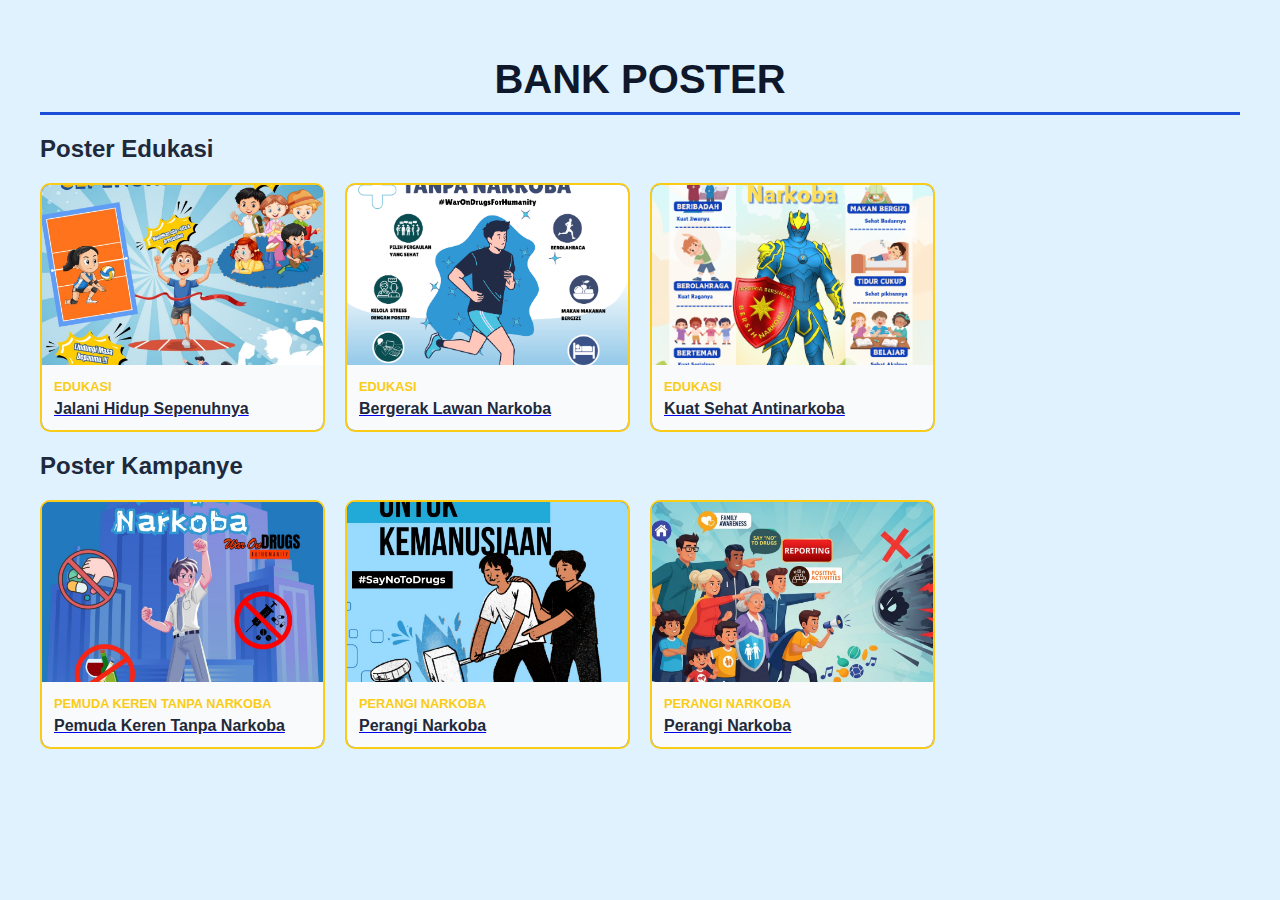
<file: poster.html>
<!DOCTYPE html>
<html lang="id">
<head>
  <meta charset="UTF-8">
  <meta name="viewport" content="width=device-width, initial-scale=1.0">
  <title>Bank Poster - BNN Kota Bandung</title>
  <link rel="stylesheet" href="assets/poster.css">
</head>
<body>
  <div class="poster-container">
    <h1 class="page-title">Bank Poster</h1>

    <!-- Kategori Edukasi -->
    <section class="poster-section">
      <h2 class="section-title">Poster Edukasi</h2>
      <div class="poster-grid">
        <div class="poster-card">
          <a href="assets/jalani_hidup.jpg" class="poster-link">
            <img src="assets/jalani_hidup.jpg" alt="Poster Edukasi 1">
            <div class="poster-info">
              <span class="category">Edukasi</span>
              <h3>Jalani Hidup Sepenuhnya</h3>
            </div>
          </a>
        </div>

        <div class="poster-card">
          <a href="assets/manusia_sehat.png" class="poster-link">
            <img src="assets/manusia_sehat.png" alt="Poster Edukasi 2">
            <div class="poster-info">
              <span class="category">Edukasi</span>
              <h3>Bergerak Lawan Narkoba</h3>
            </div>
          </a>
        </div>

        <div class="poster-card">
          <a href="assets/SD _Kuat! Sehat Anti Narkoba!.png" class="poster-link">
            <img src="assets/SD _Kuat! Sehat Anti Narkoba!.png" alt="Poster Edukasi 2">
            <div class="poster-info">
              <span class="category">Edukasi</span>
              <h3>Kuat Sehat Antinarkoba</h3>
            </div>
          </a>
        </div>
      </div>
    </section>

    <!-- Kategori Kampanye -->
    <section class="poster-section">
      <h2 class="section-title">Poster Kampanye</h2>
      <div class="poster-grid">
        <div class="poster-card">
          <a href="assets/pemuda_keren.jpg" class="poster-link">
            <img src="assets/pemuda_keren.jpg" alt="Poster Kampanye 1">
            <div class="poster-info">
              <span class="category">Pemuda Keren Tanpa Narkoba</span>
              <h3>Pemuda Keren Tanpa Narkoba</h3>
            </div>
          </a>
        </div>

        <div class="poster-card">
          <a href="assets/perangi_narkoba.jpg" class="poster-link">
            <img src="assets/perangi_narkoba.jpg" alt="Poster Kampanye 2">
            <div class="poster-info">
              <span class="category">Perangi Narkoba</span>
              <h3>Perangi Narkoba</h3>
            </div>
          </a>
        </div>

        <div class="poster-card">
          <a href="assets/ayo_bergerak.jpg" class="poster-link">
            <img src="assets/ayo_bergerak.jpg" alt="Poster Kampanye 2">
            <div class="poster-info">
              <span class="category">Perangi Narkoba</span>
              <h3>Perangi Narkoba</h3>
            </div>
          </a>
        </div>
      </div>
    </section>
  </div>

  <!-- Modal Preview -->
  <div id="posterModal" class="modal">
    <span class="close">&times;</span>
    <img class="modal-content" id="modalImg">
    <a id="downloadBtn" class="download-btn" download>Download</a>
  </div>

  <script src="assets/poster.js"></script>
</body>
</html>
</file>
<file: assets/poster.css>
body {
  margin: 0;
  font-family: 'Arial', sans-serif;
  background: #e0f2fe; /* biru langit muda */
  color: #1e293b; /* teks abu gelap */
}

.poster-container {
  max-width: 1200px;
  margin: 0 auto;
  padding: 30px 20px;
}

.page-title {
  font-size: 2.5rem;
  margin-bottom: 20px;
  text-transform: uppercase;
  text-align: center;
  border-bottom: 3px solid #1d4ed8; /* biru tua */
  padding-bottom: 10px;
  color: #0f172a; /* biru navy gelap */
}

.poster-grid {
  display: grid;
  grid-template-columns: repeat(auto-fill, minmax(250px, 1fr));
  gap: 20px;
}

.poster-card {
  background: #1e40af; /* biru sedang */
  border: 2px solid #facc15; /* aksen kuning emas */
  border-radius: 10px;
  overflow: hidden;
  transition: transform 0.3s ease, box-shadow 0.3s ease;
}

.poster-card:hover {
  transform: translateY(-8px);
  box-shadow: 0 8px 18px rgba(0, 0, 0, 0.35);
}

.poster-card img {
  width: 100%;
  height: 180px;
  object-fit: cover;
  display: block;
}

.poster-info {
  padding: 12px;
  background: #f8fafc; /* putih keabu-abuan */
}

.poster-info .category {
  display: inline-block;
  font-size: 0.8rem;
  color: #facc15; /* kuning emas */
  font-weight: bold;
  text-transform: uppercase;
}

.poster-info h3 {
  margin: 5px 0 0;
  font-size: 1rem;
  font-weight: bold;
  color: #1e293b; /* teks biru gelap */
}

/* Modal Style */
.modal {
  display: none;
  position: fixed;
  z-index: 1000;
  padding-top: 50px;
  left: 0; top: 0;
  width: 100%; height: 100%;
  background-color: rgba(0,0,0,0.85);
  text-align: center;
}

.modal-content {
  max-width: 90%;
  max-height: 80%;
  margin: auto;
  border-radius: 10px;
}

.close {
  position: absolute;
  top: 20px; right: 35px;
  color: #fff;
  font-size: 40px;
  font-weight: bold;
  cursor: pointer;
}

.download-btn {
  display: inline-block;
  margin-top: 15px;
  padding: 10px 20px;
  background: #facc15;
  color: #1e293b;
  font-weight: bold;
  border-radius: 5px;
  text-decoration: none;
  transition: background 0.3s ease;
}

.download-btn:hover {
  background: #eab308;
}
</file>
